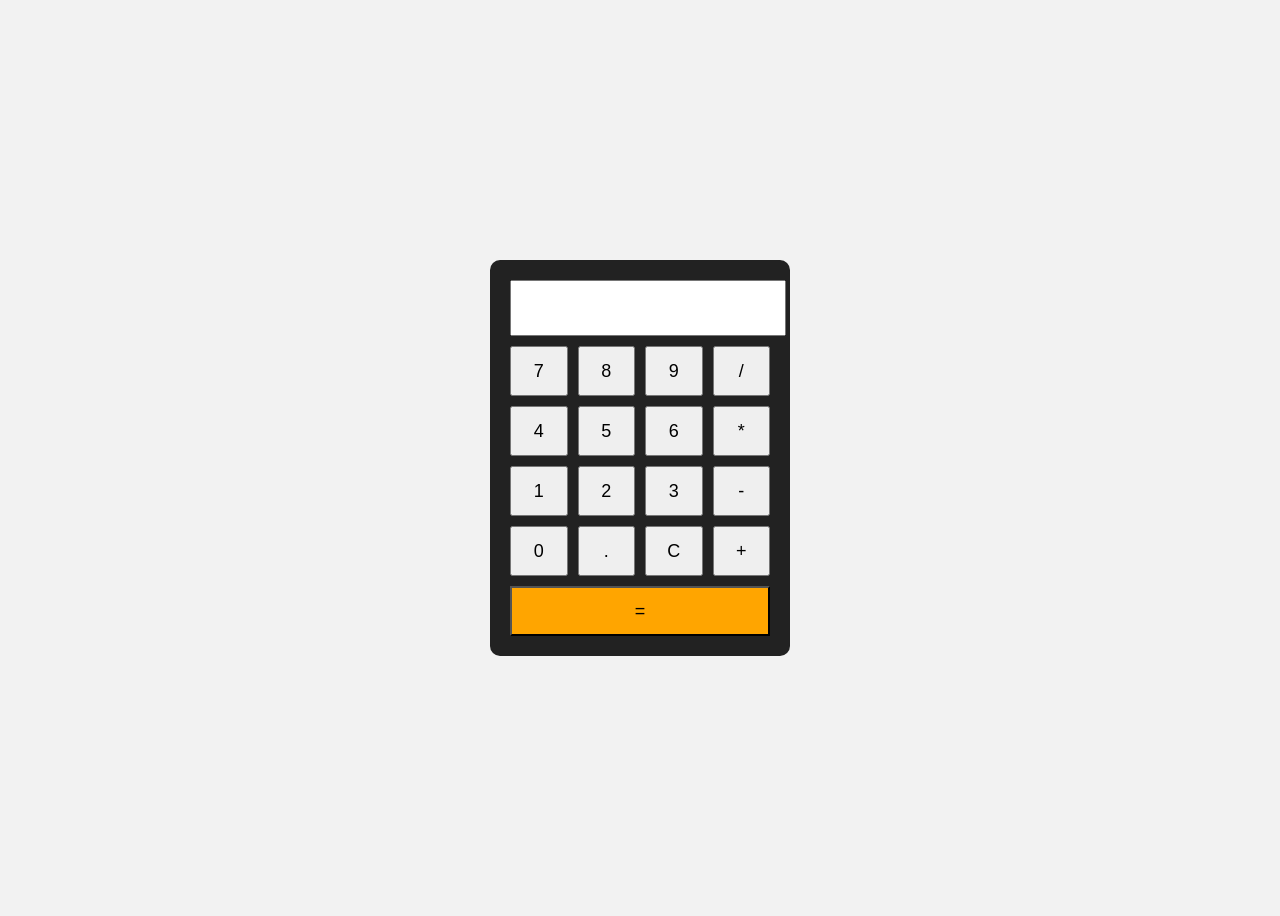
<file: calculator/index.html>
<!DOCTYPE html>
<html lang="ru">
<head>
    <meta charset="UTF-8">
    <meta name="viewport" content="width=device-width, initial-scale=1.0">
    <title>Калькулятор</title>
    <link rel="stylesheet" href="style.css" />
</head>
<body>
    <div class="calculator">
    <input  type="text" id="display" readonly />
    <div class="buttons">
    <button>7</button>
    <button>8</button>
    <button>9</button>
    <button>/</button>

    <button>4</button>
    <button>5</button>
    <button>6</button>
    <button>*</button>

    <button>1</button>
    <button>2</button>
    <button>3</button>
    <button>-</button>

    <button>0</button>
    <button>.</button>
    <button id="clear">C</button>
    <button>+</button>

    <button class="equal">=</button>
    </div>
</div>
    <script type="module" src="main.js"></script>
</body>
</html>
</file>
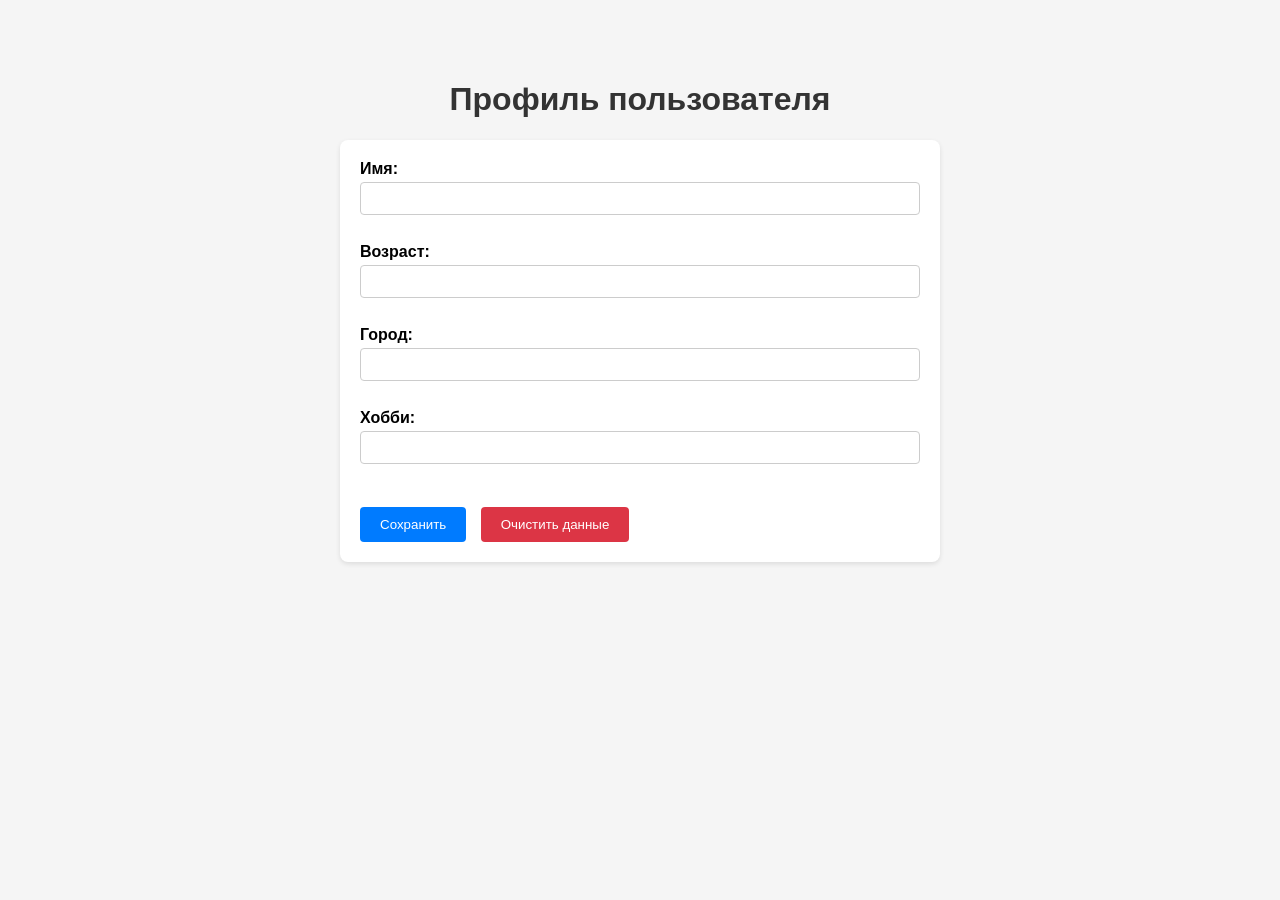
<file: profile/index.html>
<!DOCTYPE html>
<html lang="ru">
<head>
    <meta charset="UTF-8" />
    <title>Профиль пользователя</title>
    <link rel="stylesheet" href="style.css" />
</head>
<body>
    <h1>Профиль пользователя</h1>
    <form id="profileForm">
        <label>Имя:<input type="text" id="name" required /></label><br/>
        <label>Возраст:<input type="number" id="age" required /></label><br/>
        <label>Город:<input type="text" id="city" required /></label><br/>
        <label>Хобби:<input type="text" id="hobby" required /></label><br/>
        <button type="submit">Сохранить</button>
        <button type="button" id="clearBtn">Очистить данные</button>
    </form>
    <div id="result"></div>
    <script src="main.js"></script>
</body>
</html>
</file>
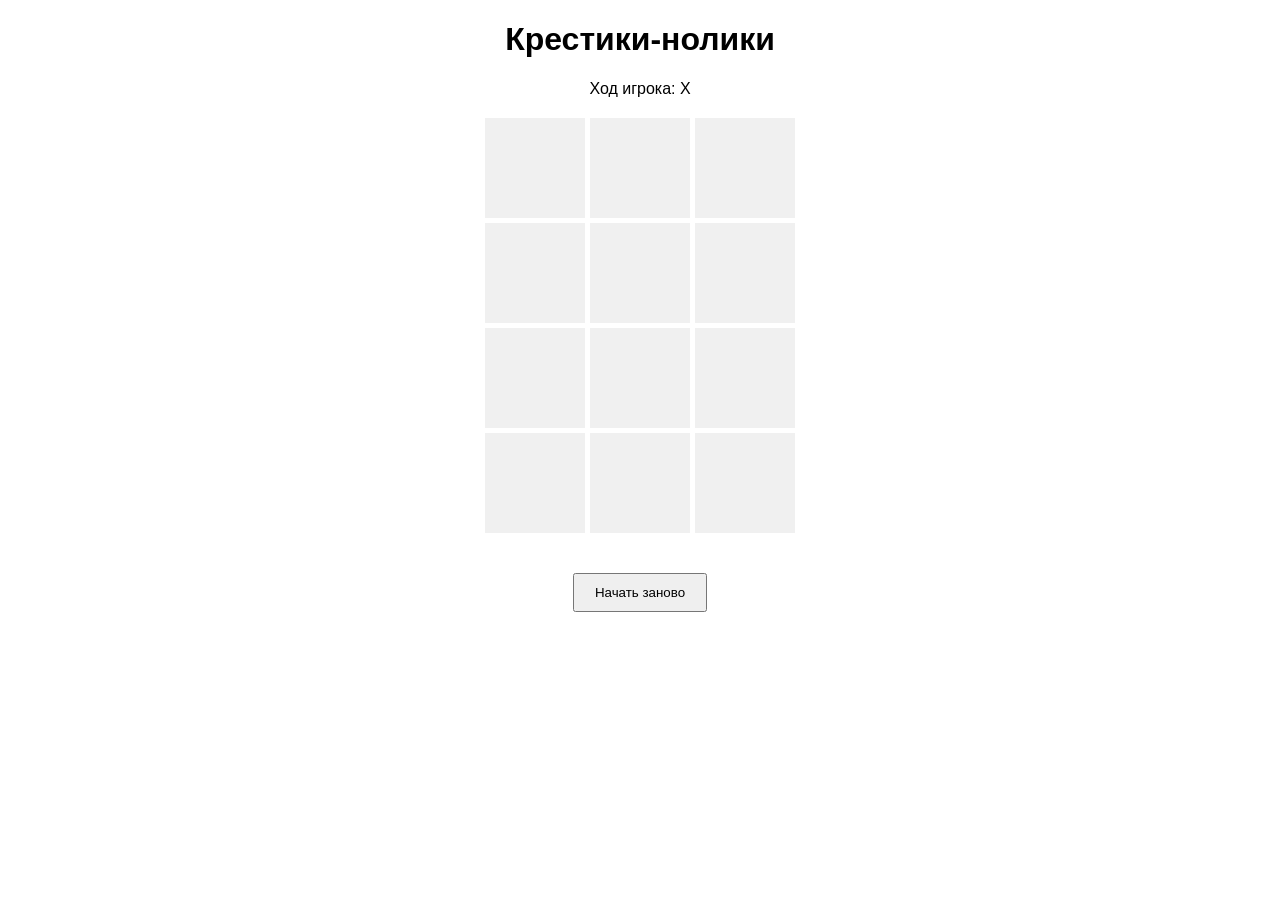
<file: tic-tac-toe/index.html>
<!DOCTYPE html>
<html lang="ru">
<head>
    <meta charset="UTF-8">
    <meta name="viewport" content="width=device-width, initial-scale=1.0">
    <title>Крестики-Нолики</title>
    <link rel="stylesheet" href="style.css" />
</head>
<body>
    <h1>Крестики-нолики</h1>
    <p id="status">Ход игрока: Х</p>
    <div class="board">
        <div class="cell" data-index="0"></div>
        <div class="cell" data-index="1"></div>
        <div class="cell" data-index="2"></div>

        <div class="cell" data-index="3"></div>
        <div class="cell" data-index="4"></div>
        <div class="cell" data-index="5"></div>

        <div class="cell" data-index="6"></div>
        <div class="cell" data-index="7"></div>
        <div class="cell" data-index="8"></div>

        <div class="cell" data-index="9"></div>
        <div class="cell" data-index="10"></div>
        <div class="cell" data-index="11"></div>
    </div>
    <button id="restart">Начать заново</button>
    <script src="main.js"></script>
</body>
</html>
</file>
<file: calculator/style.css>
body{
    font-family: Arial,sans-serif;
    background: #f2f2f2;
    display: flex;
    justify-content: center;
    align-items: center;
    height: 100vh;
}
.calculator{
    background: #222;
    padding: 20px;
    border-radius: 10px;
    width: 260px;
}

#display{
    width: 100%;
    height: 50px;
    font-size: 24px;
    margin-bottom: 10px;
    text-align: right;
    padding-right: 10px;
}

.buttons{
    display: grid;
    grid-template-columns: repeat(4,1fr);
    gap: 10px;
}

button{
    height: 50px;
    font-size: 18px;
    cursor: pointer;
}

.equal{
    grid-column: span 4;
    background: orange;
}
</file>
<file: profile/style.css>
body {
    font-family: Arial, sans-serif;
    max-width: 600px;
    margin: 40px auto;
    padding: 20px;
    background-color: #f5f5f5;
}

h1 {
    text-align: center;
    color: #333;
}

form {
    background: white;
    padding: 20px;
    border-radius: 8px;
    box-shadow: 0 2px 5px rgba(0,0,0,0.1);
}

label {
    display: block;
    margin-bottom: 10px;
    font-weight: bold;
}

input {
    width: 100%;
    padding: 8px;
    margin-top: 4px;
    border: 1px solid #ccc;
    border-radius: 4px;
    box-sizing: border-box;
}

button {
    margin-top: 15px;
    padding: 10px 20px;
    background-color: #007bff;
    color: white;
    border: none;
    border-radius: 4px;
    cursor: pointer;
}

button:hover {
    background-color: #0056b3;
}

#clearBtn {
    background-color: #dc3545;
    margin-left: 10px;
}

#clearBtn:hover {
    background-color: #c82333;
}

#result {
    margin-top: 30px;
    padding: 20px;
    background: white;
    border-radius: 8px;
    box-shadow: 0 2px 5px rgba(0,0,0,0.1);
    display: none;
}

#result h2 {
    margin-top: 0;
    color: #28a745;
}
</file>
<file: tic-tac-toe/style.css>
body{
    font-family: Arial,sans-serif;
    text-align: center;
}

.board{
    display: grid;
    grid-template-columns: repeat(3,100px);
    grid-gap:5px;
    justify-content: center;
    margin: 20px auto;
}

.cell{
    width: 100px;
    height: 100px;
    background: #f0f0f0;
    font-size: 48px;
    display: flex;
    justify-content: center;
    align-items: center;
    cursor: pointer;
    user-select: none;
}
.cell:hover{
    background: #ddd;
}
button{
    margin-top: 20px;
    padding: 10px 20px;
}
</file>
